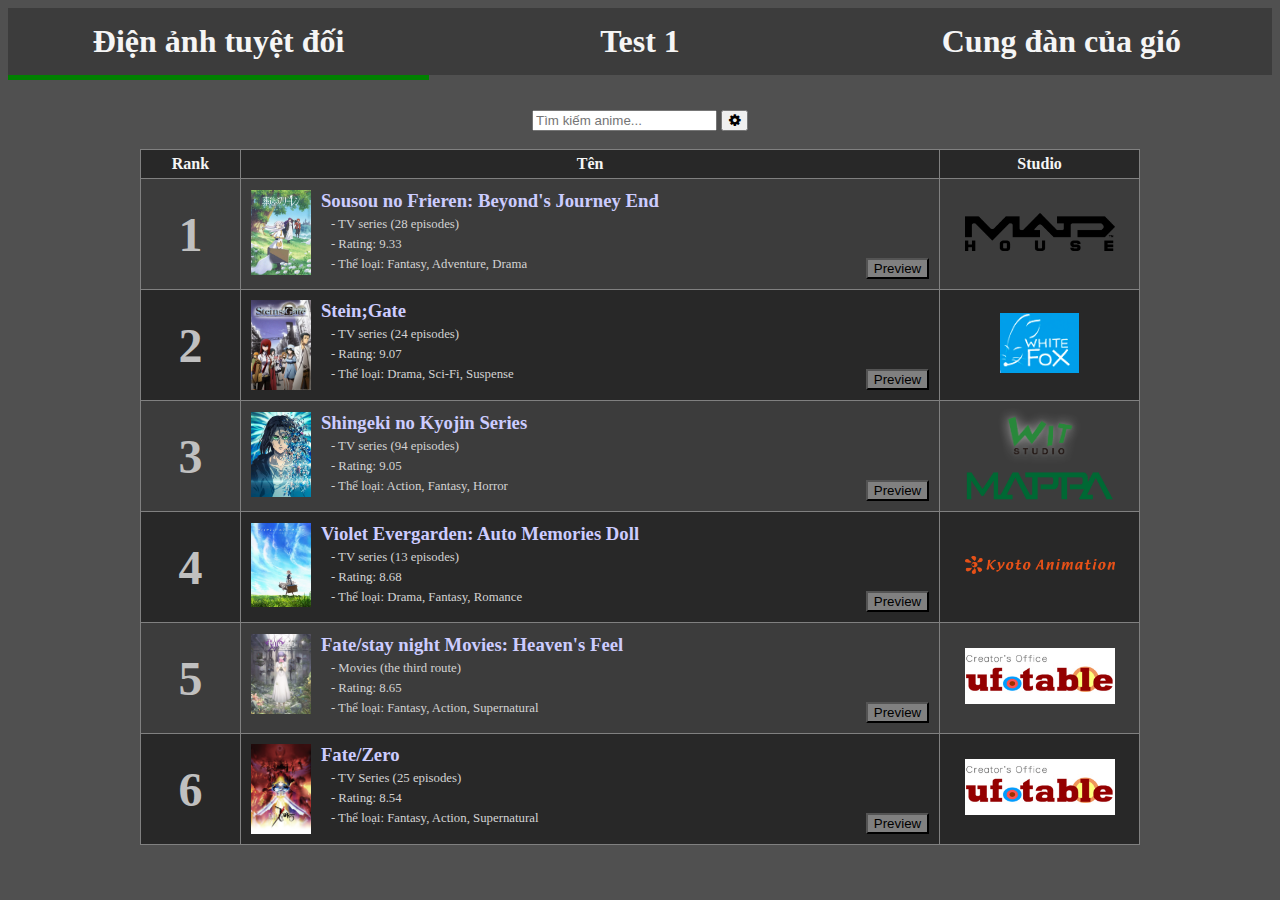
<file: index.html>
<!DOCTYPE html>
<html>
<head>
    <meta charset="utf-8">
    <meta name="viewport" content="width=device-width, initial-scale=1">
    <link rel="stylesheet" type="text/css" href="style.css">
    <link rel="icon" type="image/x-icon" href="images/viuo.ico">
    <link rel="stylesheet" href="https://cdnjs.cloudflare.com/ajax/libs/font-awesome/4.7.0/css/font-awesome.min.css">
    <title>Alimi <3</title>
</head>
<body>
    <div id="overlay" onclick="closeOverlay()"></div>

    <div id="header">
        <a href="#" style="border-bottom: 5px solid green;">Điện ảnh tuyệt đối</a>
        <a href="html/about.html">Test 1</a>
        <a href="html/dontclick.html">Cung đàn của gió</a>
    </div>
    
    <p id='debug' style="color: white; font-size: 30px;"></p>

    <div id="iframeContainer">          
        <video src="" type="video/mp4" id="video" controls> </video>
    </div>

    <div id="Contents">
        <p id = "debug"></p>

        <input type="text" id="inp" onkeyup="findAnime()" placeholder="Tìm kiếm anime...">

        <button id="button" onclick="advance()">
            <i class='fa fa-gear'></i>
        </button>

        <br><br>

        <div id="advanceSearchContainer">
            <button id="closeTab" onclick="closeTab()">X</button>
            <fieldset id="advanceTab">
                <legend>Thể loại</legend>
                <form id="advanceSearch" onsubmit="return false">

                <div class="searchItems">
                    <label>
                        <input type="checkbox" name="genre" id="action" value="1">
                        Action
                    </label>
                </div>
                
                <div class="searchItems">
                    <label>
                        <input type="checkbox" name="genre" id="adventure" value="2">
                        Adventure
                    </label>    
                </div>
                <div class="searchItems">
                    <label>
                        <input type="checkbox" name="genre" id="drama" value="3">
                        Drama
                    </label>
                </div>
                <div class="searchItems">
                    <label>
                        <input type="checkbox" name="genre" id="fantasy" value="4">
                        Fantasy
                    </label>
                </div>
                <div class="searchItems">
                    <label>
                        <input type="checkbox" name="genre" id="horror" value="5">
                        Horror
                    </label>
                </div>
                <div class="searchItems">
                    <label>
                        <input type="checkbox" name="genre" id="romance" value="6">
                        Romance
                    </label>
                </div>
                <div class="searchItems">
                    <label>
                        <input type="checkbox" name="genre" id="sci-fi" value="7"> 
                        Sci-fi
                    </label>
                </div>
                <div class="searchItems">
                    <label>
                        <input type="checkbox" name="genre" id="supernatural" value="8">
                        Supernatural
                    </label>
                </div>
                <div class="searchItems">
                    <label>
                        <input type="checkbox" name="genre" id="suspense" value="9">
                        Suspense
                    </label>
                </div>
                <br> <br>
                <div id="submitContainer">
                    <input type="button" name="submit" id="submitSearch" value="Xác nhận" onclick="submitForm()">
                </div> 
                </form>
            </fieldset>
        </div>

        <table id="lists" style="width:1000px">
            <tr>    
                <th style="width:10%">Rank</th>
                <th style="width:70%">Tên</th>
                <th style="width:20%">Studio</th>
            </tr>

            <tr>
                <td class="rank">1</td>

                <!-- ANIME -->
                <td class="item">
                    <a href="https://animevietsub.pub/phim/sousou-no-frieren-i2-a5073/" target="_blank">
                        <img class="image" src="images/anims/sousou_no_frieren.jpg">
                    </a>
                    <div class="descriptions">
                        <div class="detail">
                            <a class="anime_links" href="https://animevietsub.pub/phim/sousou-no-frieren-i2-a5073/" target="_blank">
                                <h3>Sousou no Frieren: Beyond's Journey End</h3>
                            </a>
                            <p>- TV series (28 episodes)                </p>
                            <p>- Rating: 9.33                           </p>
                            <p>- Thể loại: Fantasy, Adventure, Drama    </p>
                        </div>
                    </div>
                    <button class="trailerButton" value="videos/sousou_no_frieren.mp4"> Preview </button>
                </td>

                <!-- STUDIO -->
                <td class="studio">
                    <a class="studio_links" href="https://vi.wikipedia.org/wiki/Madhouse">
                        <img class="studio_image" src="images/studios/Madhouse.jpg">
                    </a>
                </td>
            </tr>

            <tr>
                <td class="rank">2</td>

                <!-- ANIME -->
                <td class="item">
                    <a class="anime_links" href="https://animevietsub.pub/phim/steins-gate-i4-a630/" target="_blank">
                        <img class="image" src="images/anims/stein_gate.jpg">
                    </a>
                    <div class="descriptions">
                        <div class="detail">
                            <a class="anime_links" href="https://animevietsub.pub/phim/steins-gate-i4-a630/" target="_blank">
                                <h3>Stein;Gate</h3>
                            </a>
                            <p>- TV series (24 episodes)                </p>
                            <p>- Rating: 9.07                           </p>
                            <p>- Thể loại: Drama, Sci-Fi, Suspense      </p>
                        </div>
                    </div>
                    <button class="trailerButton" value="videos/steins_gate.mp4"> Preview </button>
                </td>

                <!-- STUDIO -->
                <td class="studio">
                    <a class="studio_links" href="https://vi.wikipedia.org/wiki/White_Fox">
                        <img class="studio_image" src="images/studios/WhiteFox.jpg">
                    </a>
                </td>
            </tr>
            
            <tr>
                <td class="rank">3</td>

                <!-- ANIME -->
                <td class="item">
                    <a class="anime_links" href="https://animevietsub.pub/phim/dai-chien-titan-i2-a20/" target="_blank">
                        <img class="image" src="images/anims/attack_on_titan.jpg">
                    </a>
                    <div class="descriptions">
                        <div class="detail">
                            <a class="anime_links" href="https://animevietsub.pub/phim/dai-chien-titan-i2-a20/" target="_blank">
                                <h3>Shingeki no Kyojin Series</h3>
                            </a>
                            <p>- TV series (94 episodes)                </p>
                            <p>- Rating: 9.05                           </p>
                            <p>- Thể loại: Action, Fantasy, Horror      </p>
                        </div>
                    </div>
                    <button class="trailerButton" value="videos/attack_on_titan.mp4"> Preview </button>
                </td>

                <!-- STUDIO -->
                <td class="studio">
                    <a class="studio_links" href="https://vi.wikipedia.org/wiki/Wit_Studio">
                        <img class="studio_image" src="images/studios/Wit.jpg">
                    </a>

                    <a class="studio_links" href="https://vi.wikipedia.org/wiki/MAPPA">
                        <img class="studio_image" src="images/studios/mappa.jpg">
                    </a>
                </td>
            </tr>

            <tr>
                <td class="rank">4</td>

                <!-- ANIME -->
                <td class="item">
                    <a class="anime_links" href="https://animevietsub.pub/phim/violet-evergarden-a2882/" target="_blank">
                        <img class="image" src="images/anims/violet_evergarden.jpg">
                    </a>
                    <div class="descriptions">
                        <div class="detail">
                            <a class="anime_links" href="https://animevietsub.pub/phim/violet-evergarden-a2882/" target="_blank">
                                <h3>Violet Evergarden: Auto Memories Doll</h3>
                            </a>
                            <p>- TV series (13 episodes)                </p>
                            <p>- Rating: 8.68                           </p>
                            <p>- Thể loại: Drama, Fantasy, Romance      </p>
                        </div>
                    </div>
                    <button class="trailerButton" value="videos/violet_evergarden.mp4"> Preview </button>
                </td>

                <!-- STUDIO -->
                <td class="studio">
                    <a class="studio_links" href="https://vi.wikipedia.org/wiki/Ky%C5%8Dto_Animation">
                        <img class="studio_image" src="images/studios/KyotoAnimation.jpg">
                    </a>
                </td>
            </tr>
            
            <tr>
                <td class="rank">5</td>

                <!-- ANIME -->
                <td class="item">
                    <a class="anime_links" href="https://animevietsub.pub/phim/fatestay-night-movie-heavens-feel-i-presage-flower-i1-a4200/" target="_blank">
                        <img class="image" src="images/anims/heaven_feel.jpg">
                    </a>
                    <div class="descriptions">
                        <div class="detail">
                            <a class="anime_links" href="https://animevietsub.pub/phim/fatestay-night-movie-heavens-feel-i-presage-flower-i1-a4200/" target="_blank">
                                <h3>Fate/stay night Movies: Heaven's Feel </h3>
                            </a>
                            <p>- Movies (the third route)               </p>
                            <p>- Rating: 8.65                           </p>
                            <p>- Thể loại: Fantasy, Action, Supernatural</p>
                        </div>
                    </div>
                    <button class="trailerButton" value="videos/heaven_feel.mp4"> Preview </button>
                </td>

                <!-- STUDIO -->
                <td class="studio">
                    <a class="studio_links" href="https://vi.wikipedia.org/wiki/Ufotable">
                        <img class="studio_image" src="images/studios/ufotable.jpg">
                    </a>
                </td>
            </tr>
            
            <tr>
                <td class="rank">6</td>

                <!-- ANIME -->
                <td class="item">
                    <a class="anime_links" href="https://animevietsub.pub/phim/fate-zero-i2-a875/" target="_blank">
                        <img class="image" src="images/anims/fate_zero.jpg">
                    </a>
                    <div class="descriptions">
                        <div class="detail">
                            <a class="anime_links" href="https://animevietsub.pub/phim/fate-zero-i2-a875/" target="_blank">
                                <h3>Fate/Zero</h3>
                            </a>
                            <p>- TV Series (25 episodes)                </p>
                            <p>- Rating: 8.54                           </p>
                            <p>- Thể loại: Fantasy, Action, Supernatural</p>
                        </div>
                    </div>
                    <button class="trailerButton" value="videos/fate_zero.mp4"> Preview </button>
                </td>

                <!-- STUDIO -->
                <td class="studio">
                    <a class="studio_links" href="https://vi.wikipedia.org/wiki/Ufotable">
                        <img class="studio_image" src="images/studios/ufotable.jpg">
                    </a>
                </td>
            </tr>
        
        </table>

    </div>

    <!-- SEARCHING BAR SCRIPT -->
    <script>
        let debug = document.getElementById('debug');

        function isNum(str) {
            return (!isNaN(str) && str.length != 0);
        }

        function findAnime() {
            var inp = document.getElementById("inp").value.toUpperCase();
            var tr = document.getElementsByTagName("tr");
            var cnt = 1, tagname = (isNum(inp) ? "td" : "h3");
            for (var i = 1; i < tr.length; i++) {
                var td = tr[i].getElementsByTagName(tagname)[0];

                var color = (cnt % 2 ? "rgb(60, 60, 60)" : "rgb(40, 40, 40)");
                tr[i].style.backgroundColor = color;
                if (td.innerHTML.toUpperCase().indexOf(inp) != -1) {
                    tr[i].style.display = "";
                    cnt++;
                } else {
                    tr[i].style.display = "none";
                }
            }
        }

        function closeOverlay() {
            document.getElementById('overlay').style.display = "none";
            document.getElementById('iframeContainer').style.display = 'none';
            document.getElementById('video').src = '';
        }

        var button = document.getElementsByClassName('trailerButton');
        for (let i = 0; i < button.length; i++) {
            let x = button[i];
            x.addEventListener('click', function() {
                document.getElementById('overlay').style.display = "block";
                document.getElementById('iframeContainer').style.display = "block";
                video.src = x.value;
            });
        }
    </script>

    <!-- ADVANCED SEARCH SCRIPT -->
    <script>
        function advance() {
            document.getElementById("advanceSearchContainer").style.display = "block";
        }
        function closeTab() {
            let tab = document.getElementById("advanceSearchContainer")
            tab.style.display = "none";
            document.getElementById("advanceSearch").reset();
        }
        function submitForm() {
            let debug = document.getElementById("debug");
            let checkValues = document.getElementsByName("genre");
            let values = [];
            for (let i = 0; i < checkValues.length; i++) {
                if (checkValues[i].checked) {
                    let genreChecked = checkValues[i].id;
                    values.push(genreChecked.toUpperCase());
                }
            }   
            let tr = document.getElementsByTagName('tr');
            let result = [];
            for (let i = 1; i < tr.length; i++) {
                let genreList = tr[i].getElementsByTagName('p')[2].innerHTML;
                genreList = genreList.split("Thể loại:")[1].split(", ");
                let ok = (values.length == 0 ? 1 : 0);
                for (let j = 0; j < genreList.length; j++) {
                    genreList[j] = genreList[j].trim().toUpperCase();
                    for (let k = 0; k < values.length; k++) {
                        if (values[k] == genreList[j]) {
                            ok = 1;
                            break;
                        }
                    }
                    if (ok) break;
                }
                if (ok) result.push(i);
            }
            let i = 1, j = 0, cnt = 1;
            while (i < tr.length) {
                var color = (cnt % 2 ? "rgb(60, 60, 60)" : "rgb(40, 40, 40)");
                if (i == result[j]) {
                    tr[i].style.display = "";
                    tr[i].style.backgroundColor = color;
                    cnt++;
                    j++;
                } else {
                    tr[i].style.display = "none";
                }
                i++;
            }
            document.getElementById("advanceSearchContainer").style.display = "none";
            document.getElementById("advanceSearch").reset();
        }

    </script>

</body>
</html>
</file>
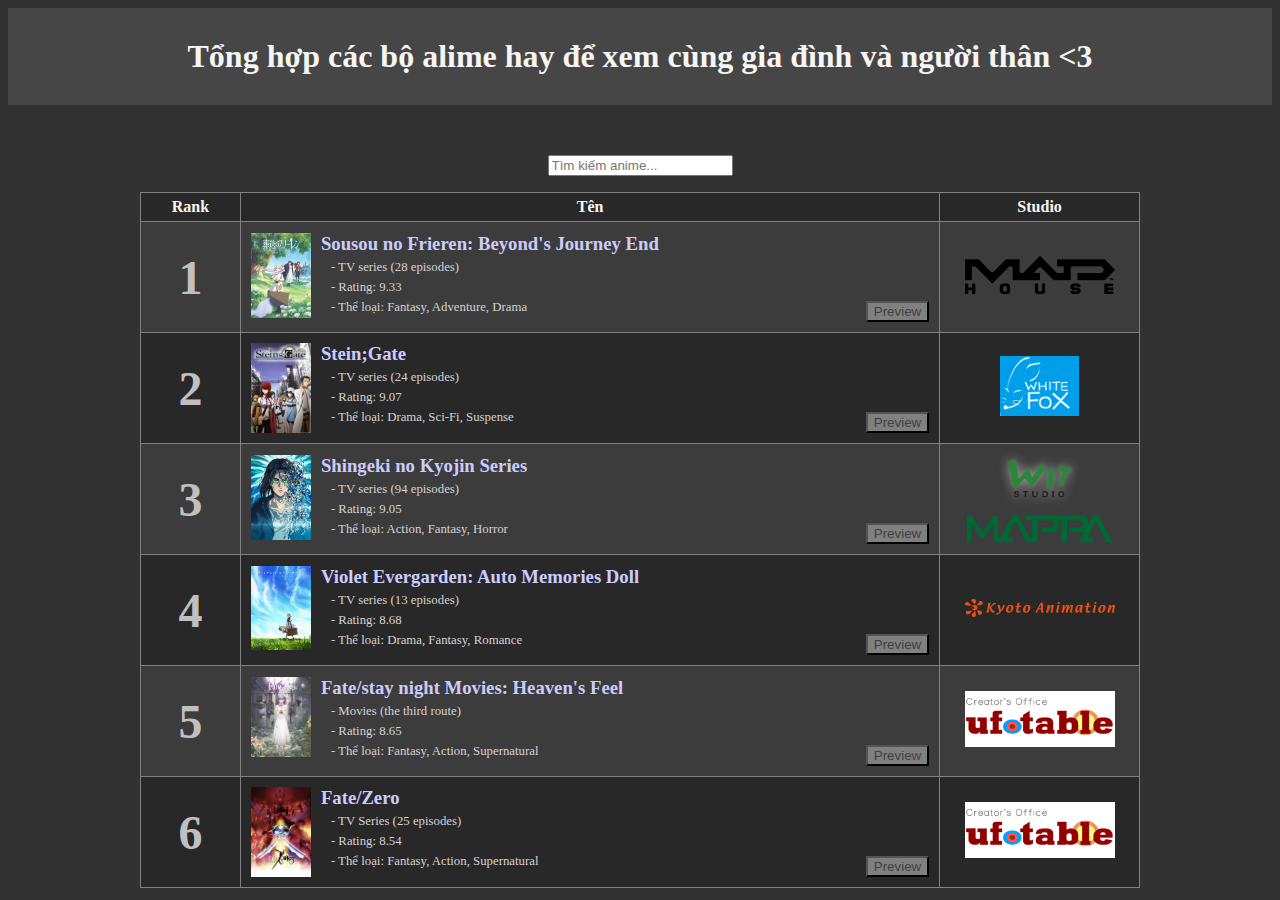
<file: Alimi.html>
<!DOCTYPE html>
<html>
<head>
	<meta charset="utf-8">
	<meta name="viewport" content="width=device-width, initial-scale=1">
	<link rel="stylesheet" type="text/css" href="../CSS/StyleAlimi.css">
	<title>Alimi <3</title>
</head>
<body>
	<div id="overlay" onclick="closeOverlay()"></div>

	<header>
		<h1 id="Tieu_De">Tổng hợp các bộ alime hay để xem cùng gia đình và người thân <3</h1>
	</header>
	
	<p id='debug' style="color: white; font-size: 30px;"></p>

	<div id="iframeContainer">			
		<video src="" type="video/mp4" id="video" controls> </video>
	</div>

	<div id="Contents">
		
		<input type="text" id="inp" onkeyup="findAnime()" placeholder="Tìm kiếm anime...">
		<p id = "debug"></p>
		<table id="lists" style="width:1000px">
			<tr>
				<th style="width:10%">Rank</th>
				<th style="width:70%">Tên</th>
				<th style="width:20%">Studio</th>
			</tr>

			<tr>
				<td class="rank">1</td>

				<!-- ANIME -->
				<td class="item">
					<a href="https://animevietsub.pub/phim/sousou-no-frieren-i2-a5073/" target="_blank">
						<img class="image" src="../images/anims/sousou_no_frieren.jpg">
					</a>
					<div class="descriptions">
						<div class="detail">
							<a class="anime_links" href="https://animevietsub.pub/phim/sousou-no-frieren-i2-a5073/" target="_blank">
								<h3>Sousou no Frieren: Beyond's Journey End</h3>
							</a>
							<p>- TV series (28 episodes)				</p>
							<p>- Rating: 9.33 							</p>
							<p>- Thể loại: Fantasy, Adventure, Drama	</p>
						</div>
					</div>
					<button class="trailerButton"> Preview </button>
				</td>

				<!-- STUDIO -->
				<td class="studio">
					<a class="studio_links" href="https://vi.wikipedia.org/wiki/Madhouse">
						<img class="studio_image" src="../images/studios/Madhouse.jpg">
					</a>
				</td>
			</tr>

			<tr>
				<td class="rank">2</td>

				<!-- ANIME -->
				<td class="item">
					<a class="anime_links" href="https://animevietsub.pub/phim/steins-gate-i4-a630/" target="_blank">
						<img class="image" src="../images/anims/stein_gate.jpg">
					</a>
					<div class="descriptions">
						<div class="detail">
							<a class="anime_links" href="https://animevietsub.pub/phim/steins-gate-i4-a630/" target="_blank">
								<h3>Stein;Gate</h3>
							</a>
							<p>- TV series (24 episodes)				</p>
							<p>- Rating: 9.07 							</p>
							<p>- Thể loại: Drama, Sci-Fi, Suspense		</p>
						</div>
					</div>
					<button class="trailerButton"> Preview </button>
				</td>

				<!-- STUDIO -->
				<td class="studio">
					<a class="studio_links" href="https://vi.wikipedia.org/wiki/White_Fox">
						<img class="studio_image" src="../images/studios/WhiteFox.jpg">
					</a>
				</td>
			</tr>
			
			<tr>
				<td class="rank">3</td>

				<!-- ANIME -->
				<td class="item">
					<a class="anime_links" href="https://animevietsub.pub/phim/dai-chien-titan-i2-a20/" target="_blank">
						<img class="image" src="../images/anims/attack_on_titan.jpg">
					</a>
					<div class="descriptions">
						<div class="detail">
							<a class="anime_links" href="https://animevietsub.pub/phim/dai-chien-titan-i2-a20/" target="_blank">
								<h3>Shingeki no Kyojin Series</h3>
							</a>
							<p>- TV series (94 episodes)				</p>
							<p>- Rating: 9.05 							</p>
							<p>- Thể loại: Action, Fantasy, Horror		</p>
						</div>
					</div>
					<button class="trailerButton"> Preview </button>
				</td>

				<!-- STUDIO -->
				<td class="studio">
					<a class="studio_links" href="https://vi.wikipedia.org/wiki/Wit_Studio">
						<img class="studio_image" src="../images/studios/Wit.jpg">
					</a>

					<a class="studio_links" href="https://vi.wikipedia.org/wiki/MAPPA">
						<img class="studio_image" src="../images/studios/mappa.jpg">
					</a>
				</td>
			</tr>

			<tr>
				<td class="rank">4</td>

				<!-- ANIME -->
				<td class="item">
					<a class="anime_links" href="https://animevietsub.pub/phim/violet-evergarden-a2882/" target="_blank">
						<img class="image" src="../images/anims/violet_evergarden.jpg">
					</a>
					<div class="descriptions">
						<div class="detail">
							<a class="anime_links" href="https://animevietsub.pub/phim/violet-evergarden-a2882/" target="_blank">
								<h3>Violet Evergarden: Auto Memories Doll</h3>
							</a>
							<p>- TV series (13 episodes)				</p>
							<p>- Rating: 8.68 							</p>
							<p>- Thể loại: Drama, Fantasy, Romance		</p>
						</div>
					</div>
					<button class="trailerButton"> Preview </button>
				</td>

				<!-- STUDIO -->
				<td class="studio">
					<a class="studio_links" href="https://vi.wikipedia.org/wiki/Ky%C5%8Dto_Animation">
						<img class="studio_image" src="../images/studios/KyotoAnimation.jpg">
					</a>
				</td>
			</tr>
			
			<tr>
				<td class="rank">5</td>

				<!-- ANIME -->
				<td class="item">
					<a class="anime_links" href="https://animevietsub.pub/phim/fatestay-night-movie-heavens-feel-i-presage-flower-i1-a4200/" target="_blank">
						<img class="image" src="../images/anims/heaven_feel.jpg">
					</a>
					<div class="descriptions">
						<div class="detail">
							<a class="anime_links" href="https://animevietsub.pub/phim/fatestay-night-movie-heavens-feel-i-presage-flower-i1-a4200/" target="_blank">
								<h3>Fate/stay night Movies: Heaven's Feel </h3>
							</a>
							<p>- Movies (the third route)				</p>
							<p>- Rating: 8.65 							</p>
							<p>- Thể loại: Fantasy, Action, Supernatural</p>
						</div>
					</div>
					<button class="trailerButton"> Preview </button>
				</td>

				<!-- STUDIO -->
				<td class="studio">
					<a class="studio_links" href="https://vi.wikipedia.org/wiki/Ufotable">
						<img class="studio_image" src="../images/studios/ufotable.jpg">
					</a>
				</td>
			</tr>
			
			<tr>
				<td class="rank">6</td>

				<!-- ANIME -->
				<td class="item">
					<a class="anime_links" href="https://animevietsub.pub/phim/fate-zero-i2-a875/" target="_blank">
						<img class="image" src="../images/anims/fate_zero.jpg">
					</a>
					<div class="descriptions">
						<div class="detail">
							<a class="anime_links" href="https://animevietsub.pub/phim/fate-zero-i2-a875/" target="_blank">
								<h3>Fate/Zero</h3>
							</a>
							<p>- TV Series (25 episodes)				</p>
							<p>- Rating: 8.54 							</p>
							<p>- Thể loại: Fantasy, Action, Supernatural</p>
						</div>
					</div>
					<button class="trailerButton"> Preview </button>
				</td>

				<!-- STUDIO -->
				<td class="studio">
					<a class="studio_links" href="https://vi.wikipedia.org/wiki/Ufotable">
						<img class="studio_image" src="../images/studios/ufotable.jpg">
					</a>
				</td>
			</tr>
		
		</table>

	</div>

	<script>
	let debug = document.getElementById('debug');

	function isNum(str) {
		return (!isNaN(str) && str.length != 0);
	}

	function findAnime() {
		var inp = document.getElementById("inp").value.toUpperCase();
		var tr = document.getElementById("lists").getElementsByTagName("tr");
		var cnt = 1;
		if (isNum(inp)) {
			for (var i = 1; i < tr.length; i++) {
				var td = tr[i].getElementsByTagName("td")[0];
				var color;
				if (cnt % 2) {
					color = "rgb(60, 60, 60)";
				} else {
					color = "rgb(40, 40, 40)";
				}
				if (td.innerHTML.indexOf(inp) != -1) {
					tr[i].style.display = "";
					tr[i].style.backgroundColor = color;
					cnt++;
				} else {
					tr[i].style.backgroundColor = color;
					tr[i].style.display = "none";
				}
			}
			return;
		}

		for (var i = 1; i < tr.length; i++) {
			var td = tr[i].getElementsByTagName("h3")[0];
			var color;
			if (cnt % 2 == 1) {
				color = "rgb(60, 60, 60)";
			} else {
				color = "rgb(40, 40, 40)";
			}
			if (td.innerHTML.toUpperCase().indexOf(inp) != -1) {
				tr[i].style.display = "";
				tr[i].style.backgroundColor = color;
				cnt++;
			} else {
				tr[i].style.display = "none";
				tr[i].style.backgroundColor = color;
			}
		}
	}

	let videosSrc = [
		"../videos/sousou_no_frieren.mp4",
		"../videos/steins_gate.mp4",
		"../videos/attack_on_titan.mp4",
		"../videos/violet_evergarden.mp4",
		"../videos/heaven_feel.mp4",
		"../videos/fate_zero.mp4"
	];

	function closeOverlay() {
		document.getElementById('overlay').style.display = "none";
		document.getElementById('iframeContainer').style.display = 'none';
		document.getElementById('video').src = '';
	}

	var button = document.getElementsByClassName('trailerButton');
	for (let i = 0; i < button.length; i++) {
		let x = button[i];
		x.addEventListener('click', function() {
			let tr = x.closest('tr');
			let rank = tr.getElementsByTagName('td')[0];
			let video = document.getElementById('video');
			document.getElementById('overlay').style.display = "block";
			document.getElementById('iframeContainer').style.display = "block";
			video.src = videosSrc[Number(rank.innerHTML)-1];
		});
	}
	</script>

</body>
</html>
</file>
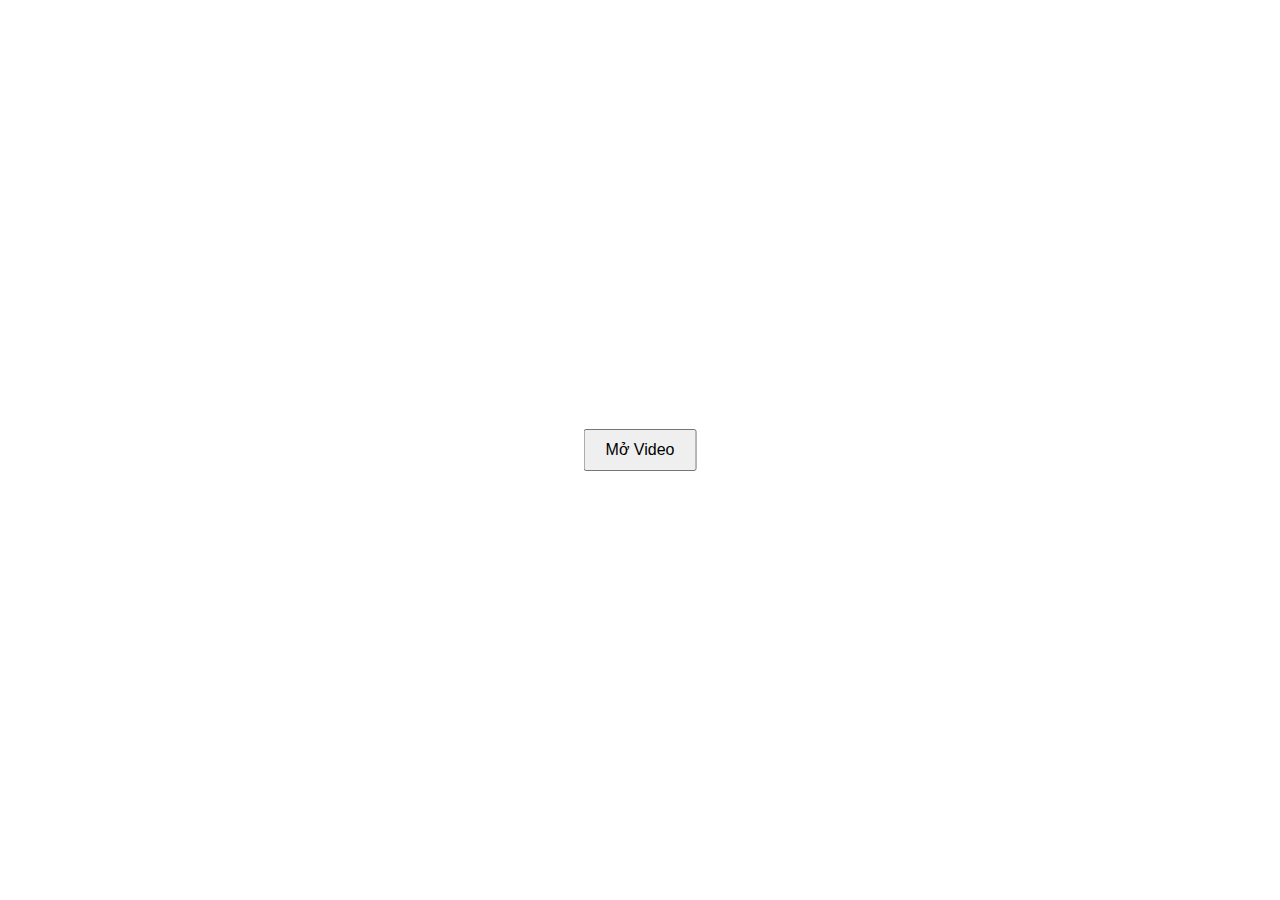
<file: html/abc.html>
<!-- zOMiF8v1t1 -->
<!-- user: saneida -->
<!-- pass: N$XQ30l8Xq -->

<!DOCTYPE html>
<html lang="vi">
<head>
    <meta charset="UTF-8">
    <meta name="viewport" content="width=device-width, initial-scale=1.0">
    <title>Iframe Video Center</title>
    <style>
        .overlay {
            display: none;
            position: fixed;
            top: 0;
            left: 0;
            width: 100%;
            height: 100%;
            background: rgba(0, 0, 0, .7);
            z-index: 10;
        }

        .iframe-container {
            display: none;
            position: fixed;
            top: 50%;
            left: 50%;
            transform: translate(-50%, -50%);
            z-index: 20;
            width: 80%;
            height: 60%;
        }

        .iframe-container iframe {
            width: 100%;
            height: 100%;
            border-radius: 10px;
        }

        button {
            position: absolute;
            top: 50%;
            left: 50%;
            transform: translate(-50%, -50%);
            padding: 10px 20px;
            font-size: 16px;
            cursor: pointer;
        }
    </style>
</head>
<body>

<div class="overlay" id="overlay" onclick="closeIframe()"></div>

<div class="iframe-container" id="iframeContainer">
    <iframe id="videoIframe" src="C:\Users\THANH HUONG\Videos\Captures/ITF.mp4" frameborder="0"></iframe>
</div>

<button id="openIframeButton">Mở Video</button>

<script>
    const openButton = document.getElementById('openIframeButton');
    const iframeContainer = document.getElementById('iframeContainer');
    const overlay = document.getElementById('overlay');
    const videoIframe = document.getElementById('videoIframe');
    const videoSrc = videoIframe.src; // Lưu link gốc của video

    openButton.addEventListener('click', () => {
        iframeContainer.style.display = 'block';
        overlay.style.display = 'block';
        videoIframe.src = videoSrc; // Phát lại video khi mở
    });

    function closeIframe() {
        iframeContainer.style.display = 'none';
        overlay.style.display = 'none';
        videoIframe.src = ''; // Tắt video bằng cách xoá src
    }

    iframeContainer.addEventListener('click', (event) => {
        event.stopPropagation(); // Ngăn không cho sự kiện click đóng iframe khi click vào bên trong iframe
    });
</script>

</body>
</html>
</file>
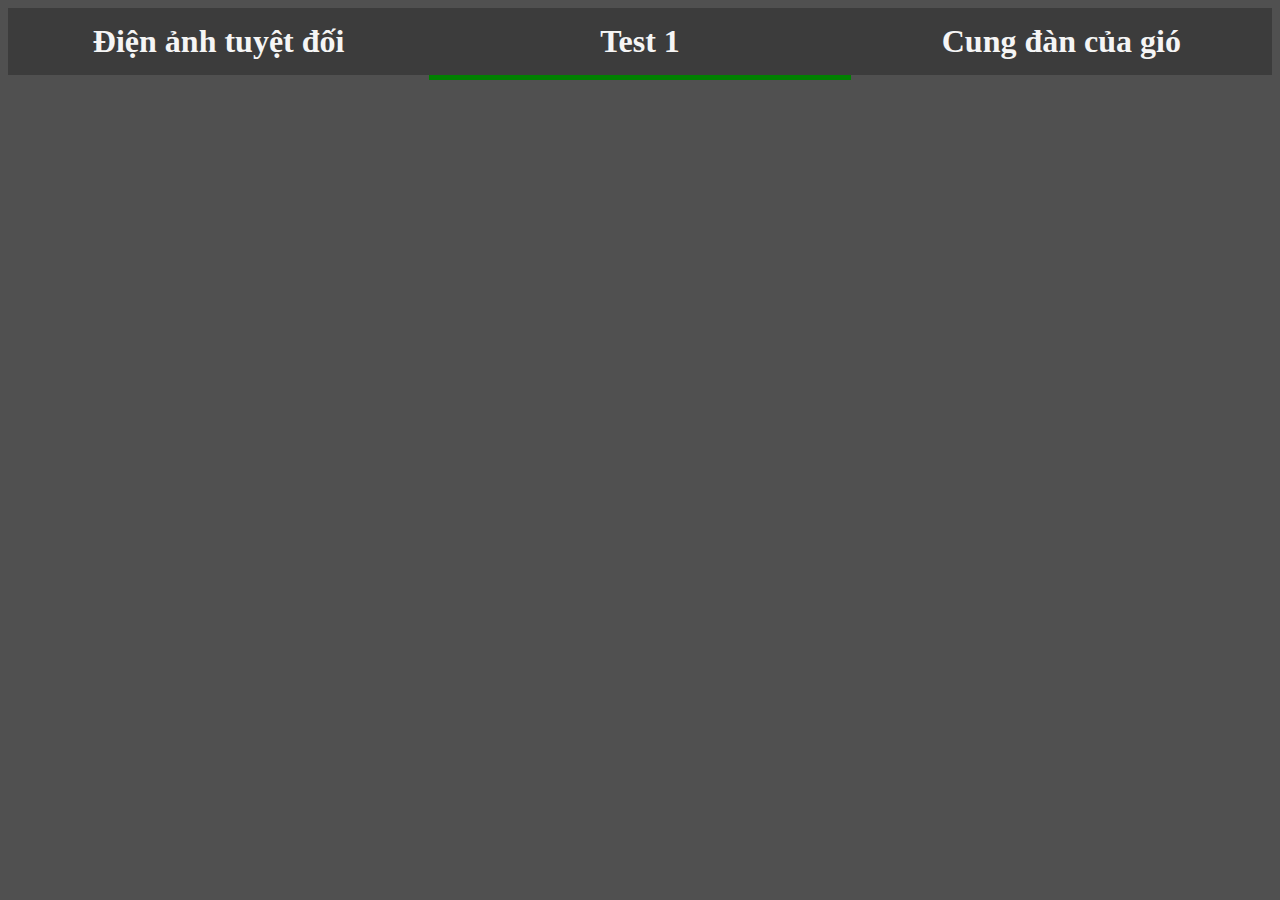
<file: html/about.html>
<!DOCTYPE html>
<html>
<head>
    <meta charset="utf-8">
    <meta name="viewport" content="width=device-width, initial-scale=1">
    <link rel="stylesheet" type="text/css" href="../CSS/about.css">
    <link rel="icon" type="image/x-icon" href="images/viuo.ico">
    <link rel="stylesheet" href="https://cdnjs.cloudflare.com/ajax/libs/font-awesome/4.7.0/css/font-awesome.min.css">
    <title>Alimi <3</title>
</head>
<body>
    <div id="overlay" onclick="closeOverlay()"></div>

    <div id="header">
        <a href="../index.html">Điện ảnh tuyệt đối</a>
        <a href="#" style="border-bottom: 5px solid green;">Test 1</a>
        <a href="dontclick.html">Cung đàn của gió</a>
    </div>

</body>
</html>
</file>
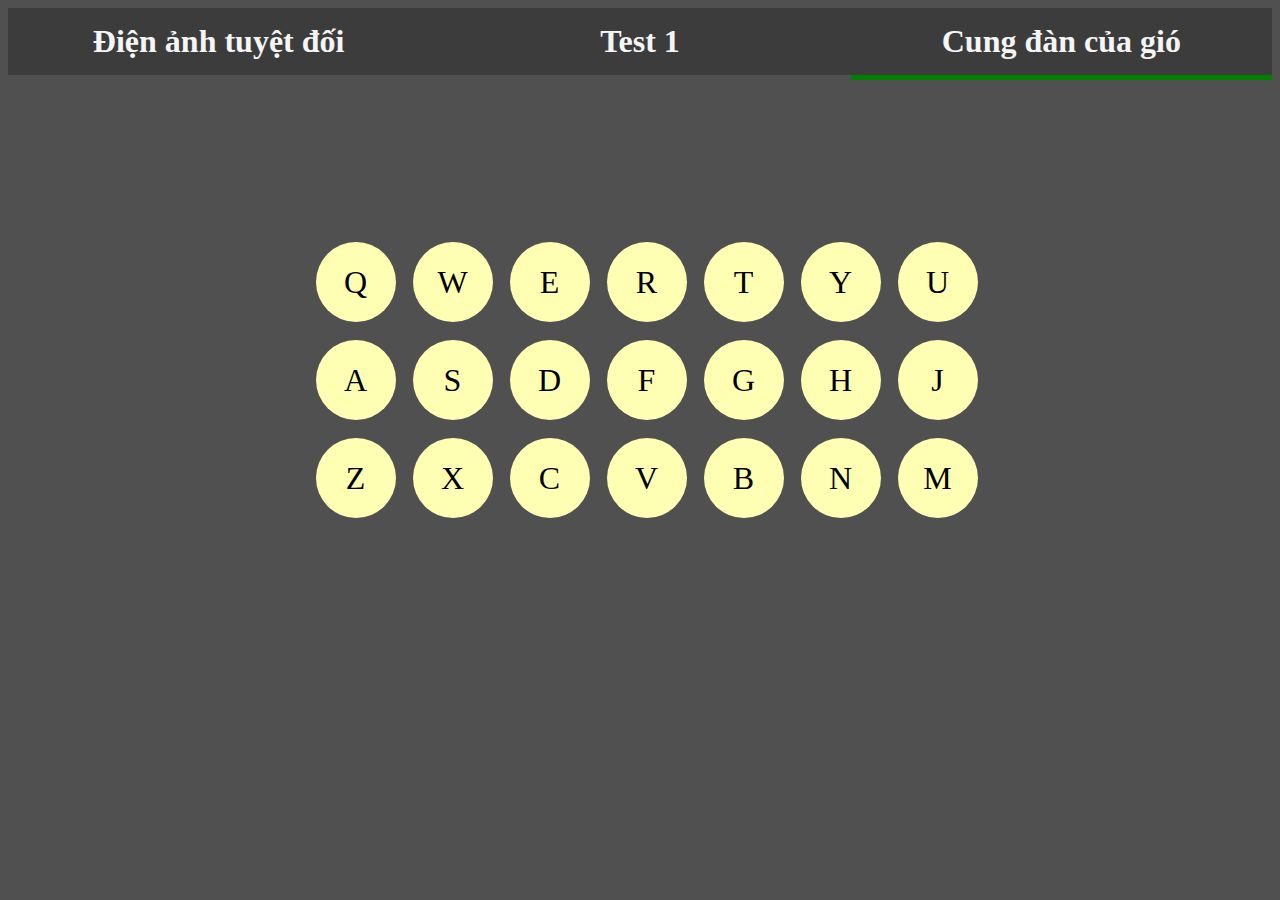
<file: html/dontclick.html>
<!DOCTYPE html>
<html>
<head>
    <meta charset="utf-8">
    <meta name="viewport" content="width=device-width, initial-scale=1">
    <link rel="stylesheet" type="text/css" href="../CSS/dontclick.css">
    <link rel="icon" type="image/x-icon" href="../images/windlyre.ico">
    <link rel="stylesheet" href="https://cdnjs.cloudflare.com/ajax/libs/font-awesome/4.7.0/css/font-awesome.min.css">
    <title>Cung Đàn Của Gió</title>
</head>
<body>
    <div id="overlay" onclick="closeOverlay()"></div>

    <div id="header">
        <a href="../index.html">Điện ảnh tuyệt đối</a>
        <a href="about.html">Test 1</a>
        <a href="#" style="border-bottom: 5px solid green;">Cung đàn của gió</a>
    </div>
    
    <p id="debug"></p>

    <div id="lyreContainer">
    <button id="Q" class="" onmousedown="lyre('Q'.charCodeAt(0))" onmouseup="mouseUp('Q'.charCodeAt(0))">Q</button>
    <button id="W" class="" onmousedown="lyre('W'.charCodeAt(0))" onmouseup="mouseUp('W'.charCodeAt(0))">W</button>
    <button id="E" class="" onmousedown="lyre('E'.charCodeAt(0))" onmouseup="mouseUp('E'.charCodeAt(0))">E</button>
    <button id="R" class="" onmousedown="lyre('R'.charCodeAt(0))" onmouseup="mouseUp('R'.charCodeAt(0))">R</button>
    <button id="T" class="" onmousedown="lyre('T'.charCodeAt(0))" onmouseup="mouseUp('T'.charCodeAt(0))">T</button>
    <button id="Y" class="" onmousedown="lyre('Y'.charCodeAt(0))" onmouseup="mouseUp('Y'.charCodeAt(0))">Y</button>
    <button id="U" class="" onmousedown="lyre('U'.charCodeAt(0))" onmouseup="mouseUp('U'.charCodeAt(0))">U</button> 
    <br> <br>
    <button id="A" class="" onmousedown="lyre('A'.charCodeAt(0))" onmouseup="mouseUp('A'.charCodeAt(0))">A</button>
    <button id="S" class="" onmousedown="lyre('S'.charCodeAt(0))" onmouseup="mouseUp('S'.charCodeAt(0))">S</button>
    <button id="D" class="" onmousedown="lyre('D'.charCodeAt(0))" onmouseup="mouseUp('D'.charCodeAt(0))">D</button>
    <button id="F" class="" onmousedown="lyre('F'.charCodeAt(0))" onmouseup="mouseUp('F'.charCodeAt(0))">F</button>
    <button id="G" class="" onmousedown="lyre('G'.charCodeAt(0))" onmouseup="mouseUp('G'.charCodeAt(0))">G</button>
    <button id="H" class="" onmousedown="lyre('H'.charCodeAt(0))" onmouseup="mouseUp('H'.charCodeAt(0))">H</button>
    <button id="J" class="" onmousedown="lyre('J'.charCodeAt(0))" onmouseup="mouseUp('J'.charCodeAt(0))">J</button> 
    <br> <br>
    <button id="Z" class="" onmousedown="lyre('Z'.charCodeAt(0))" onmouseup="mouseUp('Z'.charCodeAt(0))">Z</button>
    <button id="X" class="" onmousedown="lyre('X'.charCodeAt(0))" onmouseup="mouseUp('X'.charCodeAt(0))">X</button>
    <button id="C" class="" onmousedown="lyre('C'.charCodeAt(0))" onmouseup="mouseUp('C'.charCodeAt(0))">C</button>
    <button id="V" class="" onmousedown="lyre('V'.charCodeAt(0))" onmouseup="mouseUp('V'.charCodeAt(0))">V</button>
    <button id="B" class="" onmousedown="lyre('B'.charCodeAt(0))" onmouseup="mouseUp('B'.charCodeAt(0))">B</button>
    <button id="N" class="" onmousedown="lyre('N'.charCodeAt(0))" onmouseup="mouseUp('N'.charCodeAt(0))">N</button>
    <button id="M" class="" onmousedown="lyre('M'.charCodeAt(0))" onmouseup="mouseUp('M'.charCodeAt(0))">M</button>
    </div>
    <script type="text/javascript">
        let debug = document.getElementById("debug");
        let btns = document.getElementsByTagName('button');
        let keyDown = new Array(26);
        for (let i=0; i < 26; i++) keyDown[i] = 0;
        let sounds = new Array(26);
        for (let i=0; i < btns.length; i++) {
            let char = btns[i].id.charCodeAt(0);
            sounds[char - 65] = "../sounds/" + String.fromCharCode(char + 32) + ".mp3";
        }

        function lyre(x) {
            let str = String.fromCharCode(x);
            x -= 65;
            if (!keyDown[x]) {
                keyDown[x] = 1;
                let sound = sounds[x];
                // debug.innerHTML = sound;
                let audio = new Audio(sound);
                audio.play();

                audio.addEventListener("ended", function() {
                    audio = null;
                });

                let btn;
                for (let i=0; i < btns.length; i++) {
                    if (btns[i].id == str) {
                        btn = btns[i];
                        break;
                    }
                }
                btn.classList.add("active");
                btn.click();
            }
            window.addEventListener("keyup", function(event) {
                mouseUp(event.keyCode);
            });

        }

        function mouseUp(x) {
            let str = String.fromCharCode(x);
            x -= 65;
            let btn;
            for (let i=0; i < btns.length; i++) {
                if (btns[i].id == str) {
                    btn = btns[i];
                    break;
                }
            }
            btn.classList.remove("active");
            keyDown[x] = 0;
        }

        window.addEventListener("keydown", function(event){
            lyre(event.keyCode);
        });
    </script>
    
</body>
</html>
</file>
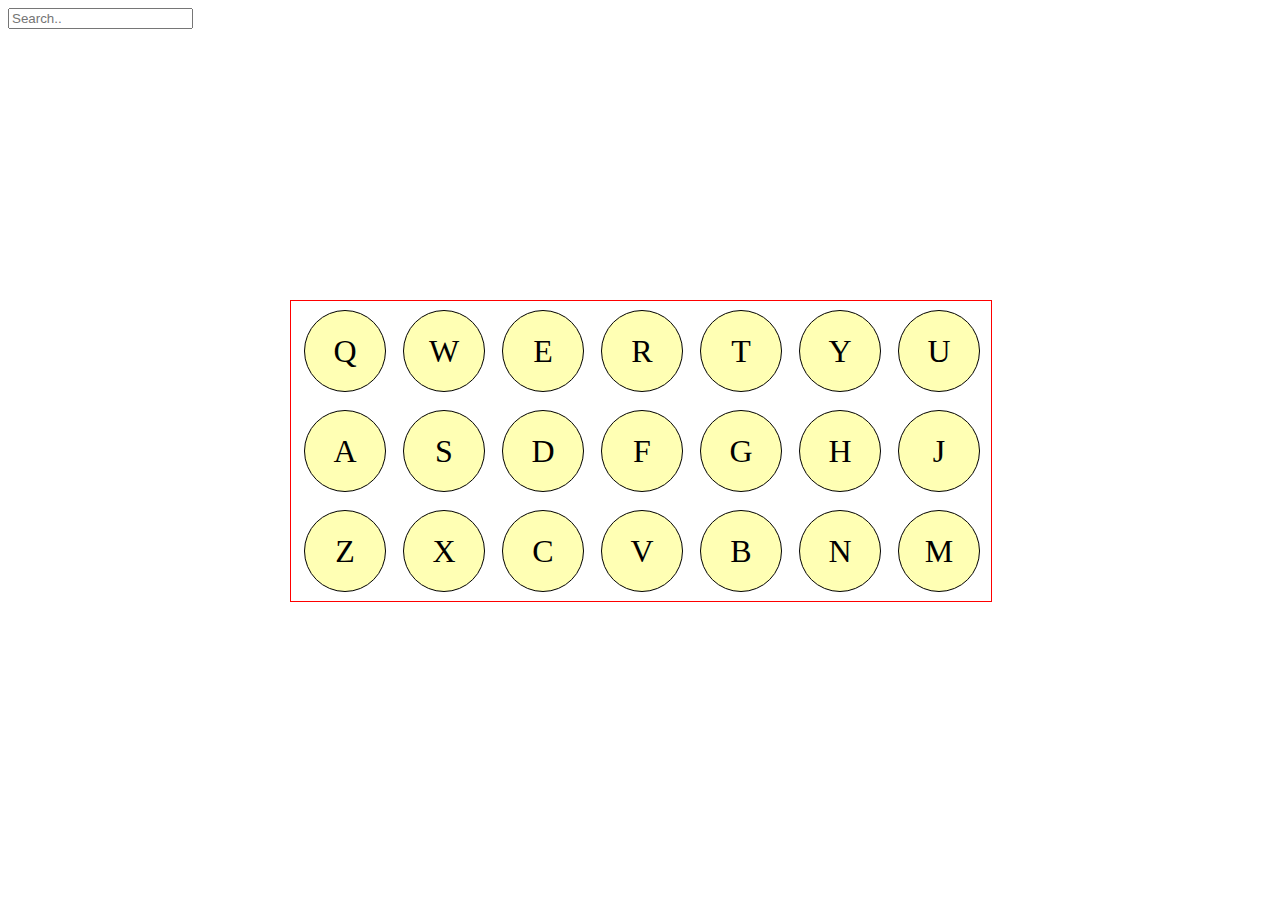
<file: html/test.html>
<!DOCTYPE html>
<html>
<head>			
	<meta charset="utf-8">
	<meta name="viewport" content="width=device-width, initial-scale=1">
	<link rel="stylesheet" type="text/css" href="../CSS/test.css">
	<link rel="icon" type="image/x-icon" href="../images/viuo.ico">
	<link rel="stylesheet" href="https://cdnjs.cloudflare.com/ajax/libs/font-awesome/4.7.0/css/font-awesome.min.css">
	<title>60p Học HTML, quá gà</title>
</head>
<body>
	<input type="text" id="mySearch" onkeyup="myFunction()" placeholder="Search..">

<!-- 	<table id="lists">
		<caption>Bảng giá gacha cho trẻ em</caption>
		<tr class="ahh">
			<th>Lands</th>
			<th>Characters</th>
			<th>Lượng đá đã ngốn</th>
		</tr>
		<tr class="ahh">
			<td>Inazuma</td>
			<td>Raiden Shogun</td>
			<td>340</td>
		</tr>
		
		<tr class="ahh">
			<td>Mondstadt</td>
			<td>Eula Lawrence</td>
			<td>89</td>
		</tr>
	</table> -->

	<script>
	var debug = document.getElementById("debug");
	function myFunction() {
		var input, filter, ul, li, a, i;
		input = document.getElementById("mySearch");
		filter = input.value.toUpperCase();
		ul = document.getElementById("lists");
		li = ul.getElementsByClassName("ahh");
		for (i = 1; i < li.length; i++) {
			a = li[i].getElementsByTagName("td")[0];
			if (a.innerHTML.toUpperCase().indexOf(filter) > -1) {
		  		li[i].style.display = "";
			} else {
				li[i].style.display = "none";
	 		}
		}
	}

	var button = document.getElementsByClassName("nut");
	for (let i = 0; i < button.length; i++) {
		var x = button[i];
		x.addEventListener('click', function() {
			debug.textContent = button[i].textContent;
		});
	}
	</script>
	<!-- <input type="button" onclick="alert('Hát cho giờ ra chơi, mà trời mưa rơi những ngày em không thấy nắng')" value = "Biết ông Hát không?"> -->

	<p id="demo"></p>

<!-- 	<p>Điền vào các thông tin dưới đây</p>
	<form id="gaytest" action="index.html" target="_blank" method="post">
		<fieldset style="width:450px;">
		<legend style="color: gray; font-size:150%">Just a small test</legend>

		<p>1. Họ tên của bạn là</p>
		<label for="fname">Họ: </label> <br>
		<input type="text" id="fname" placeholder="Họ của bạn" required>
		<br>
		<label for="lanme">Tên: </label> <br>
		<input type="text" id="lname" placeholder="Tên của bạn" required> <br>

		<br>
		<label for="fav_char" style="font-weight:bold;">2. Chọn 1 nhân vật yêu thích:</label>
		<select id="fav_char" name="fav_char" required>
			<option value="" disabled selected hidden>Chọn 1 nhân vật</option>
			<option value="astolfo">Astolfo</option>
			<option value="felix">Felix Argyle</option>
			<option value="hideri">Hideri Kanzaki</option>
			<option value="saika">Saika Totsuka</option>
			<option value="bridget">Bridget</option>
			<option value="bridget">Raiden Ei</option>
		</select>

		<p>3. Bạn có gay không?</p>

		<input type="radio" id="yes" name="gaycheck" required>
		<label for="yes">Có</label> <br>

		<input type="radio" id="abs_yes" name="gaycheck" required>
		<label for="abs_yes">Chắc chắn là có</label>

		<p>4. Bạn thích ăn những loại củ/trái cây nào sau đây</p>
		<div required>
			<input type="checkbox" name="fruit" id="banana">
			<label for="banana">Chuối</label> <br>
			<input type="checkbox" name="fruit" id="cucumber">
			<label for="cucumber">Dưa leo</label> <br>
			<input type="checkbox" name="fruit" id="carrot">
			<label for="carrot">Cà rốt</label> <br>
		</div>

		<p>5. Bạn có gì muốn nói không</p>
		<textarea name="message" rows=4 cols=30 placeholder="Nhập gì đó (hoặc không)"></textarea>

		<br> <br>
		<input type="submit" value="Xác nhận">
		<input type="reset" value="Nhập lại thông tin">
		</fieldset>
	</form> -->

	<!-- <img src="../images/viuo.jpg" style="width:30px; height:50px;">	 -->

	<br>

<!-- 	<button id="button" onclick="advance()">
		<i class='fa fa-gear'></i>
	</button> -->

<!-- 	<div id="advanceSearchContainer">
		<button id="closeTab" onclick="closeTab()" style="background: none; border: none;">X</button>
		<fieldset id="advanceTab">
			<legend style="color: darkslategrey; font-size:140%; font-weight: bold;">Thể loại</legend>
			<form id="advanceSearch" onsubmit="return false">

			<div class="items">
				<label>
					<input type="checkbox" name="genre" id="action" value="1">
					Action
				</label>
			</div>
			<div class="items">
				<label>
					<input type="checkbox" name="genre" id="adventure" value="2">
					Adventure
				</label>	
			</div>
			<div class="items">
				<label>
					<input type="checkbox" name="genre" id="drama" value="3">
					Drama
				</label>
			</div>
			<div class="items">
				<label>
					<input type="checkbox" name="genre" id="fantasy" value="4">
					Fantasy
				</label>
			</div>
			<div class="items">
				<label>
					<input type="checkbox" name="genre" id="horror" value="5">
					Horror
				</label>
			</div>
			<div class="items">
				<label>
					<input type="checkbox" name="genre" id="romance" value="6">
					Romance
				</label>
			</div>
			<div class="items">
				<label>
					<input type="checkbox" name="genre" id="sci-fi" value="7"> 
					Sci-fi
				</label>
			</div>
			<div class="items">
				<label>
					<input type="checkbox" name="genre" id="supernatural" value="8">
					Supernatural
				</label>
			</div>
			<div class="items">
				<label>
					<input type="checkbox" name="genre" id="suspense" value="9">
					Suspense
				</label>
			</div>
			<div id="submitContainer">
				<input type="button" name="submit" id="submitSearch" value="Xác nhận" onclick="submitForm()">
			</div>
			</form>
		</fieldset>
	</div> -->

	<script type="text/javascript">
		function advance() {
			document.getElementById("advanceSearchContainer").style.display = "block";
		}
		function closeTab() {
			let tab = document.getElementById("advanceSearchContainer")
			tab.style.display = "none";
			document.getElementById("advanceSearch").reset();
		}
		function submitForm() {
			let genreID = [
				"action",
				"adventure",
				"drama",
				"fantasy",
				"horror",
				"romance",
				"sci-fi",
				"supernatural",
				"suspense"
			];

			let checkValues = document.getElementsByName("genre");
			let values = [];
			for (let i = 0; i < checkValues.length; i++) {
				if (checkValues[i].checked) {
					values.push(genreID[Number(checkValues[i].value)-1]);
				}
			}
			document.getElementById("debug").innerHTML = values;
			document.getElementById("advanceSearchContainer").style.display = "none";
			document.getElementById("advanceSearch").reset();
		}

	</script>
	<p id="debug"></p>
	<div id="lyreContainer">
	<button id="Q" class="" onmousedown="lyre('Q'.charCodeAt(0))" onmouseup="mouseUp('Q'.charCodeAt(0))">Q</button>
	<button id="W" class="" onmousedown="lyre('W'.charCodeAt(0))" onmouseup="mouseUp('W'.charCodeAt(0))">W</button>
	<button id="E" class="" onmousedown="lyre('E'.charCodeAt(0))" onmouseup="mouseUp('E'.charCodeAt(0))">E</button>
	<button id="R" class="" onmousedown="lyre('R'.charCodeAt(0))" onmouseup="mouseUp('R'.charCodeAt(0))">R</button>
	<button id="T" class="" onmousedown="lyre('T'.charCodeAt(0))" onmouseup="mouseUp('T'.charCodeAt(0))">T</button>
	<button id="Y" class="" onmousedown="lyre('Y'.charCodeAt(0))" onmouseup="mouseUp('Y'.charCodeAt(0))">Y</button>
	<button id="U" class="" onmousedown="lyre('U'.charCodeAt(0))" onmouseup="mouseUp('U'.charCodeAt(0))">U</button> 
	<br> <br>
	<button id="A" class="" onmousedown="lyre('A'.charCodeAt(0))" onmouseup="mouseUp('A'.charCodeAt(0))">A</button>
	<button id="S" class="" onmousedown="lyre('S'.charCodeAt(0))" onmouseup="mouseUp('S'.charCodeAt(0))">S</button>
	<button id="D" class="" onmousedown="lyre('D'.charCodeAt(0))" onmouseup="mouseUp('D'.charCodeAt(0))">D</button>
	<button id="F" class="" onmousedown="lyre('F'.charCodeAt(0))" onmouseup="mouseUp('F'.charCodeAt(0))">F</button>
	<button id="G" class="" onmousedown="lyre('G'.charCodeAt(0))" onmouseup="mouseUp('G'.charCodeAt(0))">G</button>
	<button id="H" class="" onmousedown="lyre('H'.charCodeAt(0))" onmouseup="mouseUp('H'.charCodeAt(0))">H</button>
	<button id="J" class="" onmousedown="lyre('J'.charCodeAt(0))" onmouseup="mouseUp('J'.charCodeAt(0))">J</button> 
	<br> <br>
	<button id="Z" class="" onmousedown="lyre('Z'.charCodeAt(0))" onmouseup="mouseUp('Z'.charCodeAt(0))">Z</button>
	<button id="X" class="" onmousedown="lyre('X'.charCodeAt(0))" onmouseup="mouseUp('X'.charCodeAt(0))">X</button>
	<button id="C" class="" onmousedown="lyre('C'.charCodeAt(0))" onmouseup="mouseUp('C'.charCodeAt(0))">C</button>
	<button id="V" class="" onmousedown="lyre('V'.charCodeAt(0))" onmouseup="mouseUp('V'.charCodeAt(0))">V</button>
	<button id="B" class="" onmousedown="lyre('B'.charCodeAt(0))" onmouseup="mouseUp('B'.charCodeAt(0))">B</button>
	<button id="N" class="" onmousedown="lyre('N'.charCodeAt(0))" onmouseup="mouseUp('N'.charCodeAt(0))">N</button>
	<button id="M" class="" onmousedown="lyre('M'.charCodeAt(0))" onmouseup="mouseUp('M'.charCodeAt(0))">M</button>
	</div>
	<script type="text/javascript">
		// let debug = document.getElementById("debug");
		let btns = document.getElementsByTagName('button');
		let keyDown = new Array(26);
		for (let i=0; i < 26; i++) keyDown[i] = 0;

		function lyre(x) {
			let str = String.fromCharCode(x);
			x -= 65;
			if (!keyDown[x]) {
				keyDown[x] = 1;
				let audio = new Audio("../sounds/" + str + ".wav");
				audio.display = "block";
				audio.play();

				audio.addEventListener("ended", function() {
					audio = null;
				});

				let btn;
				for (let i=0; i < btns.length; i++) {
					if (btns[i].id == str) {
						btn = btns[i];
						break;
					}
				}
				btn.classList.add("active");
				btn.click();
			}
			window.addEventListener("keyup", function(event) {
				mouseUp(event.keyCode);
			});

		}

		function mouseUp(x) {
			let str = String.fromCharCode(x);
			x -= 65;
			let btn;
			for (let i=0; i < btns.length; i++) {
				if (btns[i].id == str) {
					btn = btns[i];
					break;
				}
			}
 			btn.classList.remove("active");
			keyDown[x] = 0;
		}

		window.addEventListener("keydown", function(event){
			lyre(event.keyCode);
		});
	</script>

	</body>
</html>
</file>
<file: style.css>
body {
	background-color: rgb(80, 80, 80);
}

#header {
	width: 100%;
	overflow: auto;
}

#header a {
	text-decoration: none;
	width: 33.333%;
	overflow: auto;
	float: left;
	text-align: center;
	background-color: rgb(60, 60, 60);
	padding-bottom: 15px;
	padding-top: 15px;
	font-size: 200%;
	font-weight: bold;
	color: whitesmoke;
}

#header a:hover {
	background-color: rgb(40, 40, 40);
}

#Contents {
	margin-left: auto;
	margin-right: auto;
	text-align: center;
}

table {
	background-color: rgb(60, 60, 60);
	margin-left: auto;
	margin-right: auto;
}

table, th, td {
	border: 1px solid gray;
	border-collapse: collapse;
	color: whitesmoke;
	padding: 5px;
}

tr:nth-child(odd) {
	background-color: rgb(40, 40, 40);
}

.rank {
	font-weight: bold;
	font-size: 300%;
	color: rgb(192, 192, 192);
}

.studio_image {
	max-height: 60px;
	max-width: 150px;
	aspect-ratio: auto;
	float: center;
/*	width: 40%;*/
}

.item {
	position: relative;
	height: 100px;
}

.image {
	width: 60px;
	object-fit: cover;
	aspect-ratio: auto;
	float: left;
	margin-left: 5px;
}

.anime_links {
	text-decoration: none;
	color: rgb(204, 204, 255);
}

.anime_links:hover, .anime_links:active {
	text-decoration: underline;
}

.trailerButton {
	text-decoration: none;
	background-color: gray;
	color: rgb(0, 0, 0);
	position: absolute;	
	bottom: 10px;
	right: 10px;
	float: right;
}

.descriptions {
	color: lightgray;
	float: left;
	margin-left: 10px;
	height: 88px;
	width: 400px;
}

.detail p, h3 {
	text-align: left;
	margin: 0;
	padding: 0;
	padding-bottom: 5px;
}

.detail p {
	font-size: 80%;
	padding-left: 10px;
}

#overlay {
	display: none;
	position: fixed;
	background-color: rgb(0, 0, 0, 0.9);
	top: 0;
	left: 0;
	width: 100%;
	height: 100%;
	z-index: 9;
}

#iframeContainer {
	display: none;
	z-index: 10;
	width: 1000px;
	height: 500px;
	position: fixed;
	top: 50%;
	left: 50%;
	margin: -250px 0 0 -500px;
}

video {
	background-color: black;
	border: 3px white solid;
	width: 100%;
	height: 100%;
	border-radius: 10px;
	overflow: hidden;
}

legend, #submitContainer {
	margin-left: auto;
	margin-right: auto;
	text-align: center;
}

legend {
	color: darkslategrey;
	font-size:140%;
	font-weight: bold;
}

.searchItems {
	display: inline-block;
	margin-bottom: 10px;
}

fieldset {
	border-bottom: 0;
	border-left: 0;
	border-right: 0;
	margin-top: 10px;
}

#closeTab {
	border: none;
	background-color: rgb(255, 23, 50);
	margin: 5px;
}

#advanceSearchContainer {
	all: initial;
	display: none;
	position: fixed;
	background-color: rgb(240, 240, 240);
	border: 1px solid gray;
	width: 290px;
	height: 230px;
	top: 50%;
	left: 50%;
	margin: -115px 0 0 -145px;
	z-index: 100;
}
</file>
<file: CSS/StyleAlimi.css>
body {
	background-color: rgb(50, 50, 50);
}

header {
	text-align: center;
}

#Tieu_De {
	color: whitesmoke;
	font-size: 200%;
	background-color: rgb(70, 70, 70);
	padding: 30px;
	margin-top: 0px;
	margin-bottom: 50px;
}

#Contents {
	margin-left: auto;
	margin-right: auto;
	text-align: center;
}

table {
	background-color: rgb(60, 60, 60);
	margin-left: auto;
	margin-right: auto;
}

table, th, td {
	border: 1px solid gray;
	border-collapse: collapse;
	color: whitesmoke;
	padding: 5px;
}

tr:nth-child(odd) {
	background-color: rgb(40, 40, 40);
}

.rank {
	font-weight: bold;
	font-size: 300%;
	color: rgb(192, 192, 192);
}

.studio_image {
	max-height: 60px;
	max-width: 150px;
	aspect-ratio: auto;
	float: center;
/*	width: 40%;*/
}

.item {
	position: relative;
	height: 100px;
}

.image {
	width: 60px;
	object-fit: cover;
	aspect-ratio: auto;
	float: left;
	margin-left: 5px;
}

.anime_links {
	text-decoration: none;
	color: rgb(204, 204, 255);
}

.anime_links:hover, .anime_links:active {
	text-decoration: underline;
}

.trailerButton {
	text-decoration: none;
	background-color: gray;
	color: rgb(64, 64, 64);
	position: absolute;	
	bottom: 10px;
	right: 10px;
	float: right;
}

.descriptions {
	color: lightgray;
	float: left;
	margin-left: 10px;
	height: 88px;
	width: 400px;
}

.detail p, h3 {
	text-align: left;
	margin: 0;
	padding: 0;
	padding-bottom: 5px;
}

.detail p {
	font-size: 80%;
	padding-left: 10px;
}

#overlay {
	display: none;
	position: fixed;
	background-color: rgb(0, 0, 0, 0.9);
	top: 0;
	left: 0;
	width: 100%;
	height: 100%;
	z-index: 9;
}

#iframeContainer {
	display: none;
	z-index: 10;
	width: 1000px;
	height: 500px;
	position: fixed;
	top: 50%;
	left: 50%;
	margin: -250px 0 0 -500px;
}

video {
	background-color: black;
	border: 3px white solid;
	width: 100%;
	height: 100%;
	border-radius: 10px;
	overflow: hidden;
}
</file>
<file: CSS/about.css>
body {
	background-color: rgb(80, 80, 80);
}

#header {
	width: 100%;
	overflow: auto;
}

#header a {
	text-decoration: none;
	width: 33.333333%;
	overflow: auto;
	float: left;
	text-align: center;
	background-color: rgb(60, 60, 60);
	padding-bottom: 15px;
	padding-top: 15px;
	margin-top: 0px;
	margin-bottom: 50px;
	font-size: 200%;
	font-weight: bold;
	color: whitesmoke;
}

#header a:hover {
	background-color: rgb(40, 40, 40);
}

#Contents {
	margin-left: auto;
	margin-right: auto;
	text-align: center;
}

table {
	background-color: rgb(60, 60, 60);
	margin-left: auto;
	margin-right: auto;
}

table, th, td {
	border: 1px solid gray;
	border-collapse: collapse;
	color: whitesmoke;
	padding: 5px;
}

tr:nth-child(odd) {
	background-color: rgb(40, 40, 40);
}

.rank {
	font-weight: bold;
	font-size: 300%;
	color: rgb(192, 192, 192);
}

.studio_image {
	max-height: 60px;
	max-width: 150px;
	aspect-ratio: auto;
	float: center;
/*	width: 40%;*/
}

.item {
	position: relative;
	height: 100px;
}

.image {
	width: 60px;
	object-fit: cover;
	aspect-ratio: auto;
	float: left;
	margin-left: 5px;
}

.anime_links {
	text-decoration: none;
	color: rgb(204, 204, 255);
}

.anime_links:hover, .anime_links:active {
	text-decoration: underline;
}

.trailerButton {
	text-decoration: none;
	background-color: gray;
	color: rgb(0, 0, 0);
	position: absolute;	
	bottom: 10px;
	right: 10px;
	float: right;
}

.descriptions {
	color: lightgray;
	float: left;
	margin-left: 10px;
	height: 88px;
	width: 400px;
}

.detail p, h3 {
	text-align: left;
	margin: 0;
	padding: 0;
	padding-bottom: 5px;
}

.detail p {
	font-size: 80%;
	padding-left: 10px;
}

#overlay {
	display: none;
	position: fixed;
	background-color: rgb(0, 0, 0, 0.9);
	top: 0;
	left: 0;
	width: 100%;
	height: 100%;
	z-index: 9;
}

#iframeContainer {
	display: none;
	z-index: 10;
	width: 1000px;
	height: 500px;
	position: fixed;
	top: 50%;
	left: 50%;
	margin: -250px 0 0 -500px;
}

video {
	background-color: black;
	border: 3px white solid;
	width: 100%;
	height: 100%;
	border-radius: 10px;
	overflow: hidden;
}

legend, #submitContainer {
	margin-left: auto;
	margin-right: auto;
	text-align: center;
}

legend {
	color: darkslategrey;
	font-size:140%;
	font-weight: bold;
}

.searchItems {
	display: inline-block;
	margin-bottom: 10px;
}

fieldset {
	border-bottom: 0;
	border-left: 0;
	border-right: 0;
	margin-top: 10px;
}

#closeTab {
	border: none;
	background-color: rgb(255, 23, 50);
	margin: 5px;
}

#advanceSearchContainer {
	all: initial;
	display: none;
	position: fixed;
	background-color: rgb(240, 240, 240);
	border: 1px solid gray;
	width: 290px;
	height: 230px;
	top: 50%;
	left: 50%;
	margin: -115px 0 0 -145px;
	z-index: 100;
}
</file>
<file: CSS/dontclick.css>
body {
	background-color: rgb(80, 80, 80);
}

#header {
	width: 100%;
	overflow: auto;
}

#header a {
	text-decoration: none;
	width: 33.333333%;
	overflow: auto;
	float: left;
	text-align: center;
	background-color: rgb(60, 60, 60);
	padding-bottom: 15px;
	padding-top: 15px;
	margin-top: 0px;
	margin-bottom: 50px;
	font-size: 200%;
	font-weight: bold;
	color: whitesmoke;
}

#header a:hover {
	background-color: rgb(40, 40, 40);
}

button {
	all: initial;
	background-color: rgb(255, 255, 180);
	height: 80px;
	width: 80px;
/*	border: 1px solid black;*/
	margin-left: 13px;
	border-radius: 100%;
	text-align: center;
	font-size: 200%;
}

button:active {
	transform: scale(0.9);
	background-color: rgb(200, 200, 105);
	
}

.active {
	transform: scale(0.9);
	background-color: rgb(200, 200, 105);
}

#lyreContainer {
/*	border: 1px solid red;*/
	position: absolute;
	width: 700px;
	height: 300px;
	margin: auto;
	margin-top: 100px;
	position: relative;
	text-align: center;
	align-content: center;
	overflow: visible;
}
</file>
<file: CSS/test.css>
#test {
	margin: 0;
	padding: 0;
}

#gaytest p {
	font-weight: bold;
}

#lik {
	text-decoration: none;
}

select:invalid {
	color: gray;
}

option {
	color: black;
}

img {
	border: 2px solid black;
}

#TĐ1 {
	margin: 0;
	padding: 0;
}

table, th, td {
	border: 0px solid gray;
	border-collapse: collapse;
}

td, th {
	text-align: center;
	padding: 5px;
}

tr {
	border-bottom: 2px solid gray;
}

tr:nth-child(even) {
	background-color: rgba(150, 212, 212, 0.4);
}

tr:hover {
	background-color: rgb(192, 192, 192);
}

tr:nth-child(even):hover {
	background-color: rgb(107, 167, 169);
}

caption {
	font-weight: bold;
	margin: 10px;
}

.items {
	display: inline-block;
	margin-bottom: 10px;
}

fieldset {
	border-bottom: 0;
	border-left: 0;
	border-right: 0;
	margin-top: 10px;
}

#closeTab {
	margin: 5px;
}

#advanceSearchContainer {
	display: none;
	position: fixed;
	background-color: rgb(240, 240, 240);
	border: 1px solid gray;
	width: 300px;
	height: 300px;
	top: 50%;
	left: 50%;
	margin: -150px 0 0 -150px;
}

audio {
/*	display: none;*/
}

button {
	all: initial;
	background-color: rgb(255, 255, 180);
	height: 80px;
	width: 80px;
	border: 1px solid black;
	margin-left: 13px;
	border-radius: 100%;
	text-align: center;
	font-size: 200%;
}

.active {
	background-color: rgb(200, 200, 105);
}

#lyreContainer {
	width: 700px;
	height: 300px;
	top: 50%;
	left: 50%;
	margin: -150px 0 0 -350px;
	position: absolute;
	border: 1px solid red;
	align-content: center;
	overflow: auto;
}
</file>
